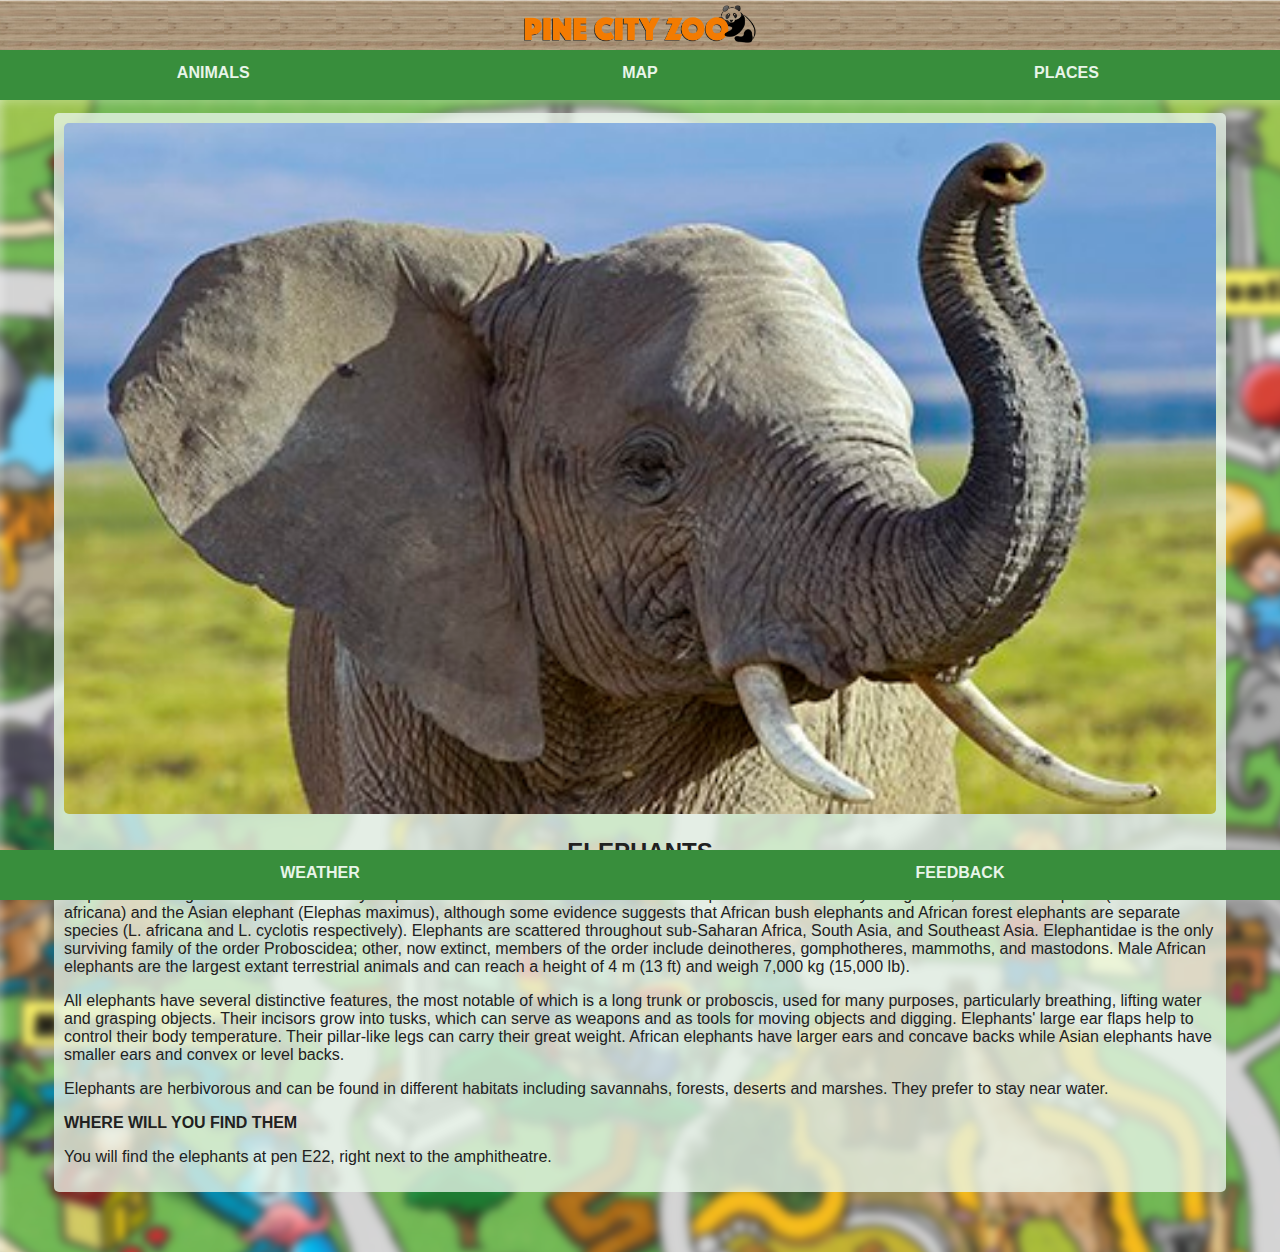
<file: animals-elephants.html>
<!DOCTYPE html>
<html lang="en">
    <head>
        <meta charset="UTF-8">
        <meta name="viewport" content="width=device-width, initial-scale=1.0">
        
        <title>Pine City Zoo | Animals | Elephants</title>
        
        <link rel="stylesheet" href="style.css">
    </head>

    <body>
        <div id="header">
            <img src="images/logo.png" alt="Pine City Zoo">
        </div>

        <div id="tabs-top">
            <a href="animals.html">Animals</a>
            <a href="index.html">Map</a>
            <a href="#">Places</a>
        </div>

        <div id="main">
            <div id="content">
                <div id="info-box-full">
                    <img src="images/elephant.jpg" alt="Elephant">
                    <h2>Elephants</h2>
                    <p>
                        Elephants are large mammals of the family Elephantidae and the order Proboscidea. Two 
                        species are traditionally recognised, the African elephant (Loxodonta africana)
                        and the Asian elephant (Elephas maximus), although some evidence suggests that
                        African bush elephants and African forest elephants are separate species 
                        (L. africana and L. cyclotis respectively). Elephants are scattered throughout
                         sub-Saharan Africa, South Asia, and Southeast Asia. Elephantidae is the only 
                         surviving family of the order Proboscidea; other, now extinct, members of the
                         order include deinotheres, gomphotheres, mammoths, and mastodons. Male African
                          elephants are the largest extant terrestrial animals and can reach a height of
                         4 m (13 ft) and weigh 7,000 kg (15,000 lb).
                    </p>
                    <p>
                        All elephants have several distinctive features, the most notable of which is a long trunk or proboscis, used for many purposes, particularly breathing, lifting
                        water and grasping objects. Their incisors grow into tusks, which can serve 
                        as weapons and as tools for moving objects and digging. Elephants' large ear 
                        flaps help to control their body temperature. Their pillar-like legs can carry 
                        their great weight. African elephants have larger ears and concave backs while 
                       Asian elephants have smaller ears and convex or level backs.
                    </p>
                    <p>
                        Elephants are herbivorous and can be found in different habitats including
                        savannahs, forests, deserts and marshes. They prefer to stay near water.
                    </p>
                    <strong>
                        <p>
                            WHERE WILL YOU FIND THEM
                        </p>
                    </strong>
                    <p>
                        You will find the elephants at pen E22, right next to the amphitheatre.
                    </p>
                </div>
            </div>
        </div>

        <div id="tabs-bottom">
            <a href="#">Weather</a>
            <a href="#">Feedback</a>
        </div>
    </body>
</html>
</file>
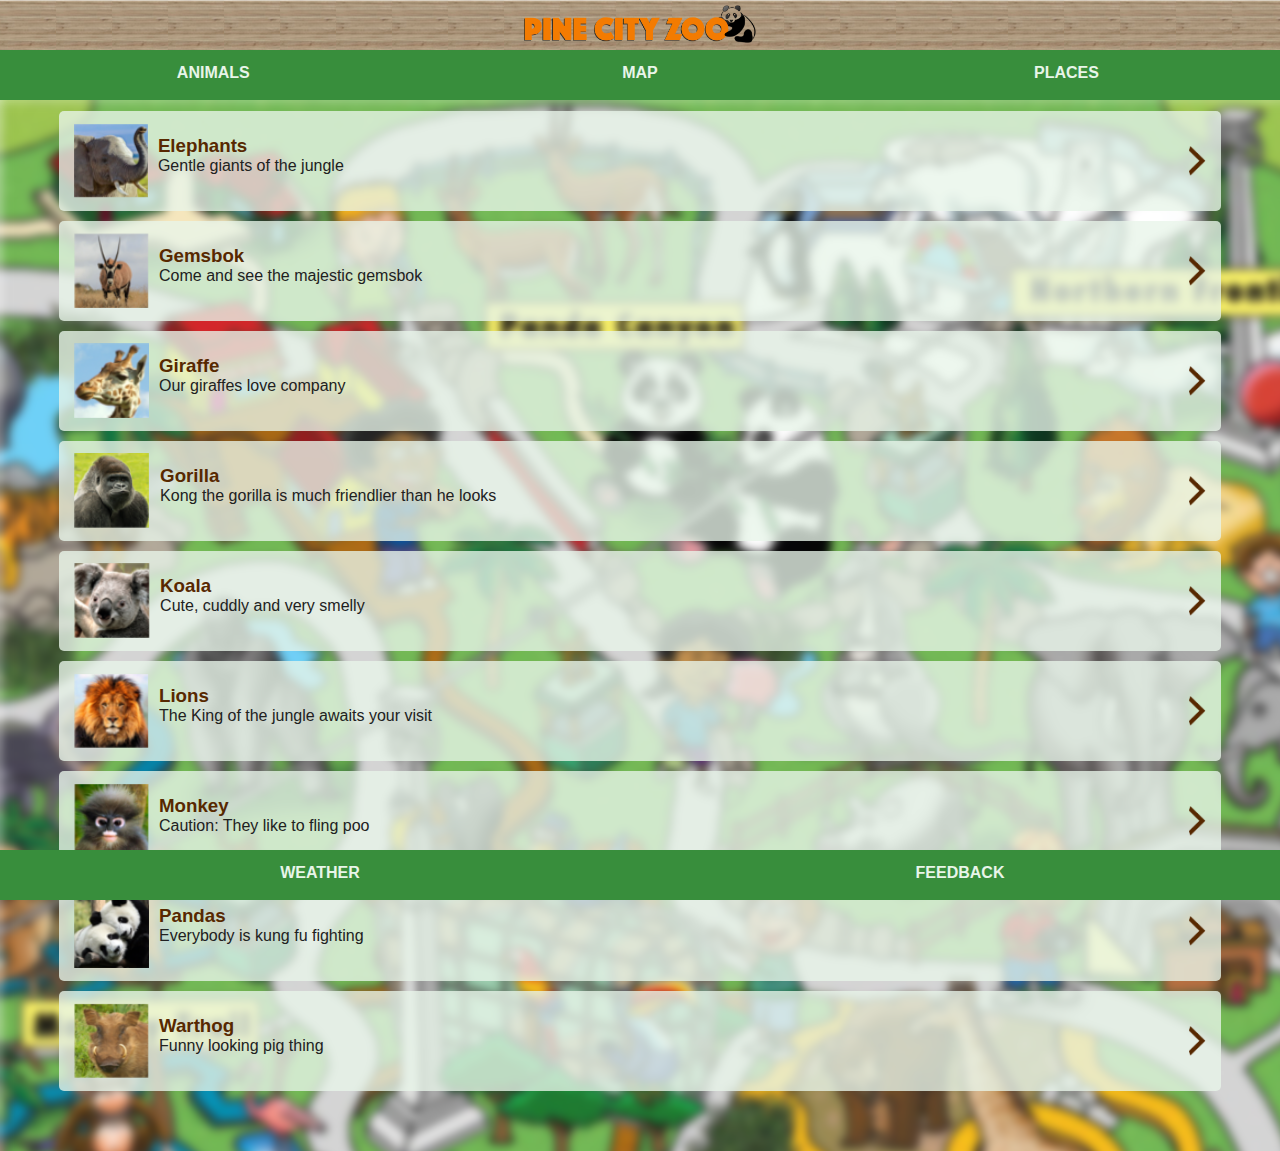
<file: animals.html>
<!DOCTYPE html>
<html lang="en">
    <head>
        <meta charset="UTF-8">
        <meta name="viewport" content="width=device-width, initial-scale=1.0">
        
        <title>Pine City Zoo | Animals</title>
        
        <link rel="stylesheet" href="style.css">
    </head>

    <body>
        <div id="header">
            <img src="images/logo.png" alt="Pine City Zoo">
        </div>

        <div id="tabs-top">
            <a href="#">Animals</a>
            <a href="index.html">Map</a>
            <a href="#">Places</a>
        </div>

        <div id="main">
            <div id="content">
                <a href="animals-elephants.html" class="info-box">
                    <img src="images/next-arrow.png" class="right">
                    <img src="images/elephant-tn.png">
                    <h3>Elephants</h3>
                    <p>Gentle giants of the jungle</p>
                </a>

                <a href="#" class="info-box">
                    <img src="images/next-arrow.png" class="right">
                    <img src="images/gemsbok-tn.png">
                    <h3>Gemsbok</h3>
                    <p>Come and see the majestic gemsbok</p>
                </a>

                <a href="#" class="info-box">
                    <img src="images/next-arrow.png" class="right">
                    <img src="images/giraffe-tn.png">
                    <h3>Giraffe</h3>
                    <p>Our giraffes love company</p>
                </a>

                <a href="#" class="info-box">
                    <img src="images/next-arrow.png" class="right">
                    <img src="images/gorilla-tn.png">
                    <h3>Gorilla</h3>
                    <p>Kong the gorilla is much friendlier than he looks</p>
                </a>

                <a href="#" class="info-box">
                    <img src="images/next-arrow.png" class="right">
                    <img src="images/koala-tn.png">
                    <h3>Koala</h3>
                    <p>Cute, cuddly and very smelly</p>
                </a>

                <a href="#" class="info-box">
                    <img src="images/next-arrow.png" class="right">
                    <img src="images/lion-tn.png">
                    <h3>Lions</h3>
                    <p>The King of the jungle awaits your visit</p>
                </a>

                <a href="#" class="info-box">
                    <img src="images/next-arrow.png" class="right">
                    <img src="images/monkey-tn.png">
                    <h3>Monkey</h3>
                    <p>Caution: They like to fling poo</p>
                </a>

                <a href="#" class="info-box">
                    <img src="images/next-arrow.png" class="right">
                    <img src="images/panda-tn.png">
                    <h3>Pandas</h3>
                    <p>Everybody is kung fu fighting</p>
                </a>

                <a href="#" class="info-box">
                    <img src="images/next-arrow.png" class="right">
                    <img src="images/warthog-tn.png">
                    <h3>Warthog</h3>
                    <p>Funny looking pig thing</p>
                </a>
            </div>
        </div>

        <div id="tabs-bottom">
            <a href="#">Weather</a>
            <a href="#">Feedback</a>
        </div>
    </body>
</html>
</file>
<file: style.css>
body {
    padding: 0;
    margin: 0;
    
    font-family: 'Segoe UI', Tahoma, Geneva, Verdana, sans-serif;
    color: #212121;
}

/* ===== HEADER ===== */

#header {
    position: fixed;
    top: 0;
    left: 0;
    z-index: 500;

    width: 100%;
    height: 50px;

    background-image: url('images/wood-bg.png');
    background-repeat: repeat-x;
}

#header img {
    display: block;
    margin: auto;

    height: 75%;
    padding-top: 5px;
}

/* ===== TOP TABS ===== */

#tabs-top {
    position: fixed;
    top: 50px;
    left: 0;
    z-index: 500;

    width: 100%;
    height: 50px;

    background-color: #388E3C;
}

#tabs-top a {
    float: left;
    display: block;

    width: 33.33%;
    height: 36px;

    font-weight: 600;
    color: #E8F5E9;
    text-align: center;
    text-transform: uppercase;
    text-decoration: none;

    padding-top: 14px;    
}

#tabs-top a:hover {
    background-color: #2E7D32;
    border-radius: 10px;
}

/* ===== MAIN HOME ===== */

#main-home {
    margin-top: 100px;
}

/* ===== BOTTOM TABS ===== */

#tabs-bottom {
    position: fixed;
    bottom: 0;
    left: 0;
    z-index: 500;

    width: 100%;
    height: 50px;

    background-color: #388E3C;
}

#tabs-bottom a {
    float: left;
    display: block;

    width: 50%;
    height: 36px;

    font-weight: 600;
    color: #E8F5E9;
    text-align: center;
    text-transform: uppercase;
    text-decoration: none;

    padding-top: 14px;    
}

#tabs-bottom a:hover {
    background-color: #2E7D32;
    border-radius: 10px;
}

/* ===== MAIN ===== */

#main {
    margin-top: 100px;
    min-height: 100vh;

    background-image: url('images/map-blur.png');
    background-repeat: repeat-y;
}

#content {
    padding-top: 1px;
    padding-bottom: 60px;
}

/* ===== INFO BOX ===== */

a.info-box {
    display: block;
    margin: auto;
    margin-top: 10px;
    padding: 5px;

    text-decoration: none;
    background-color: #E8F5E9C9;
    border-radius: 5px;

    width: 90%;
    height: 90px;
}

.info-box img {
    float: left;
    margin: 7px 10px;
    height: 75px;
}

.info-box h3 {
    padding: 0;
    margin-bottom: 0;
    width: 90%;
    color: #572800;
}

.info-box p {
    padding: 0;
    margin: 0;
    width: 90%;
    color: #212121;
}

.info-box img.right {
    float: right;
    margin-top: 30px;
    height: 30px;
}

/* ===== INFO BOX FULL ===== */

#info-box-full {
    display: block;

    background-color: #E8F5E9C9;
    width: 90%;
    margin: auto;
    margin-top: 12px;
    padding: 10px;

    border-radius: 5px;
}

#info-box-full img {
    width: 100%;
    border-radius: 5px;
}

#info-box-full h2 {
    text-align: center;
    text-transform: uppercase;
}
</file>
